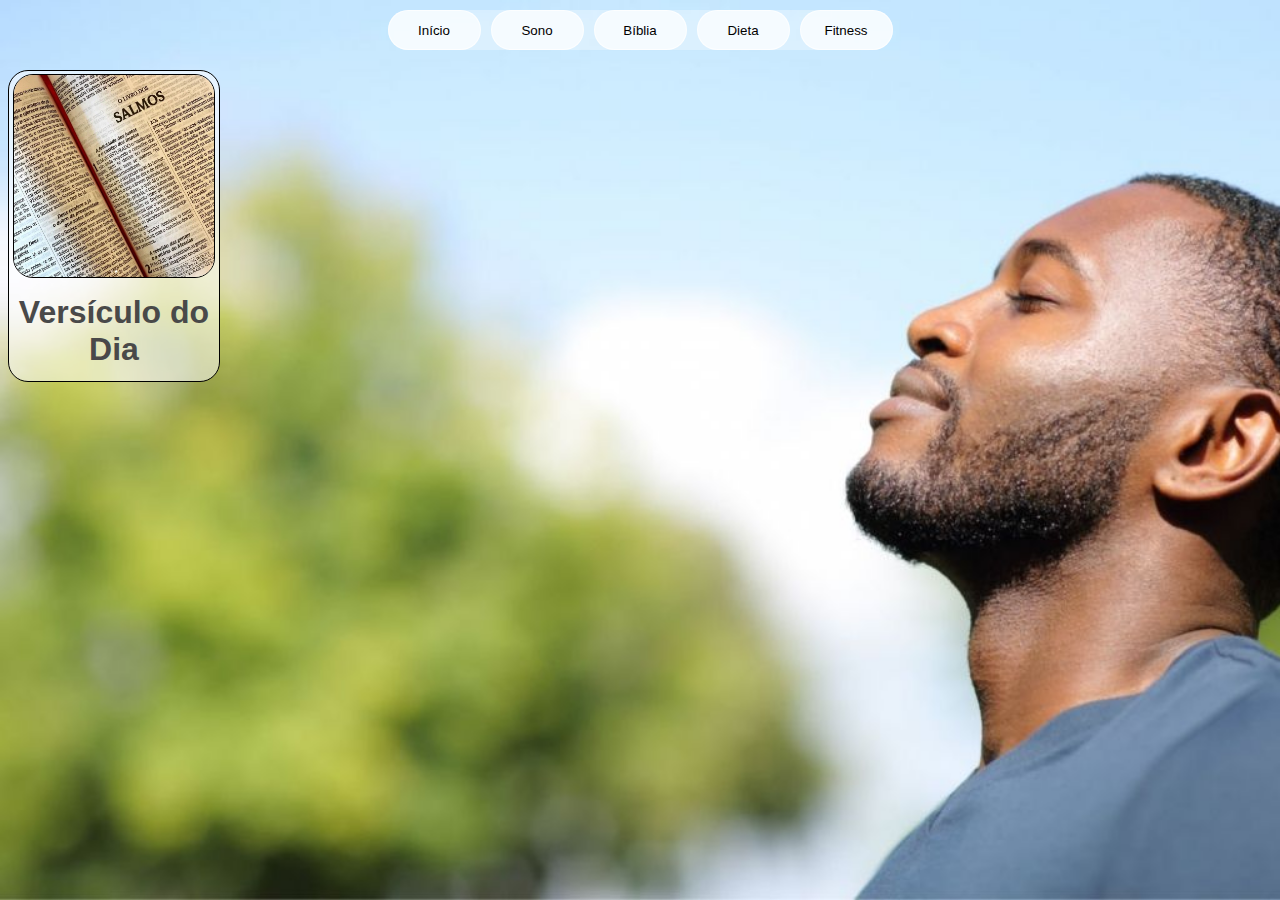
<file: index.html>
<!DOCTYPE html>
<html lang="pt-br">
<head>
    <meta charset="UTF-8">
    <meta name="viewport" content="width=device-width, initial-scale=1.0">
    <title>Controle da Qualidade de Vida</title>
    <link rel="stylesheet" href="style.css"> 
</head>
<body>





  
    <nav>
        <div class="btns">

            <button id="btn-principal" onclick="navigateTo('index.html')" >Início</button>
            <button id="btn-principal" onclick="navigateTo('sono.html')" >Sono</button>
            <button id="btn-principal" onclick="navigateTo('biblia.html')" >Bíblia</button>
            <button id="btn-principal" onclick="navigateTo('dieta.html')" >Dieta</button>
            <button id="btn-principal" onclick="navigateTo('fitness.html')" >Fitness</button>
        </div>


    </nav>   

    <div class="esquerdo">

        <div class="card">
            <img src="imagens/img-biblia.webp" alt="">
            <a href="https://www.bibliaon.com/versiculo_do_dia/"><h1>Versículo do Dia </h1></a>
        </div>
    </div>




    <script>
        function navigateTo(page) {
            window.location.href = page;
        }
    </script>


    
</body>
</html>
</file>
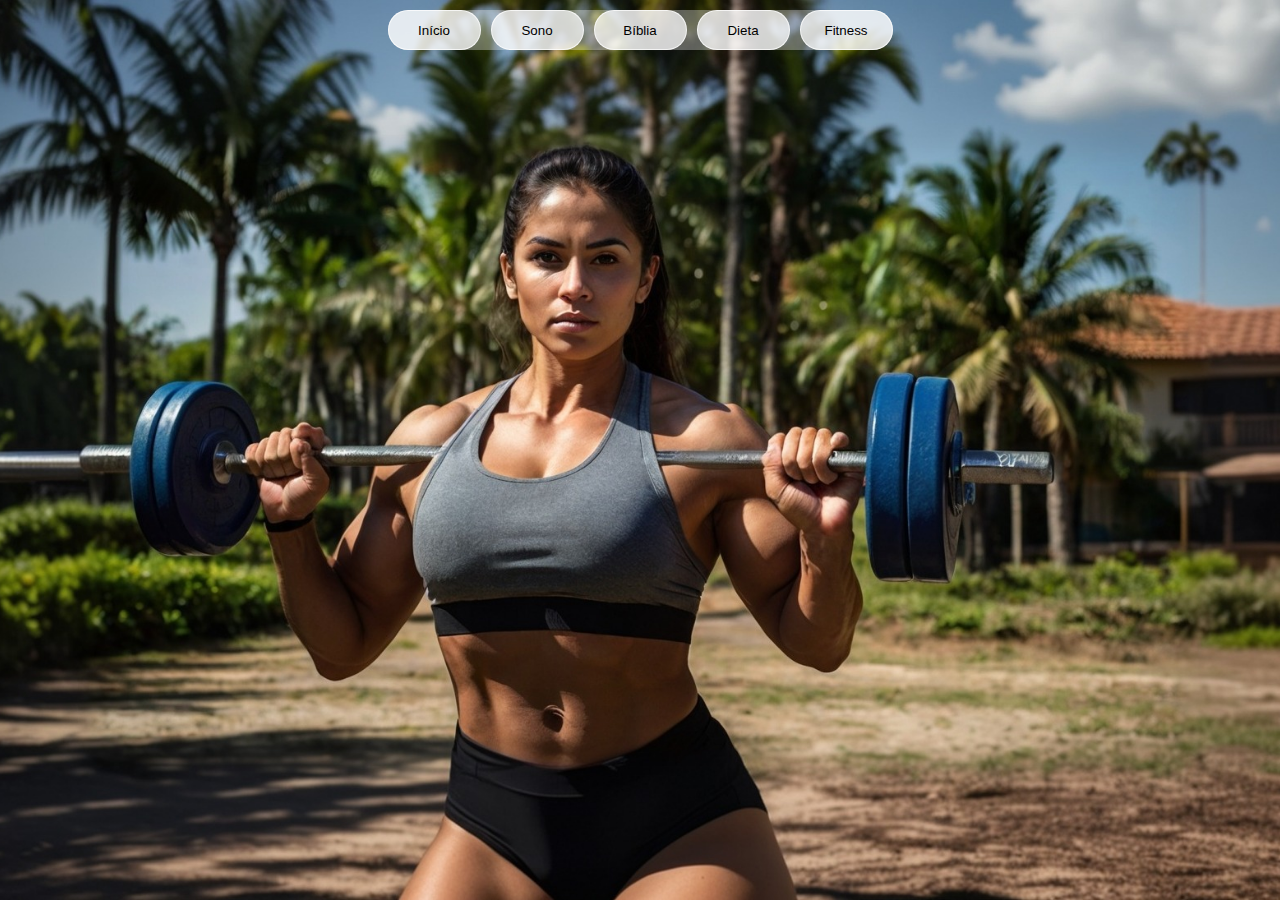
<file: fitness.html>
<!DOCTYPE html>
<html lang="pt-br">
<head>
    <meta charset="UTF-8">
    <meta name="viewport" content="width=device-width, initial-scale=1.0">
    <title>Controle da Qualidade de Vida</title>
    <link rel="stylesheet" href="fitness.css"> 
</head>
<body>





  
    <nav>
        <div class="btns">
            <button id="btn-principal" onclick="navigateTo('index.html')" >Início</button>
            <button id="btn-principal" onclick="navigateTo('sono.html')" >Sono</button>
            <button id="btn-principal" onclick="navigateTo('biblia.html')" >Bíblia</button>
            <button id="btn-principal" onclick="navigateTo('dieta.html')" >Dieta</button>
            <button id="btn-principal" onclick="navigateTo('fitness.html')" >Fitness</button>
        </div>

        <div class="direito"></div>
    </nav>   



    <script>
        function navigateTo(page) {
            window.location.href = page;
        }
    </script>


    
</body>
</html>
</file>
<file: style.css>
body {
    background-image: url(imagens/img-qualidade-de-vida.jpg);
    background-size: cover;
    background-attachment: fixed;
    
    padding: 0;
    text-decoration: none;
}


nav{
    border: none;
    width: 505px;
    height: 40px;
    border-radius: 20px;
    margin: 0 auto;
    align-items: center; 
    margin-top: 10px;
    justify-content: center;
    background-color: rgba(255, 255, 255, 0.329);
    filter: blur(50%); 
} 

.btns{
    display: flex;
    justify-content: space-between;
    align-items: center;
    gap: 10px;
} 

button#btn-principal{
    margin: 0 auto;
    width: 126px;
    height: 40px;
    border-radius: 20px;
    border: 1px solid rgba(255, 255, 255, 0.726);
    background-color: rgba(255, 255, 255, 0.726);
    filter: blur(20%); 
    cursor: pointer;
    text-align: center;
} 

button#btn-principal:hover{
    width: 200px;
    transition: 0.8s;
}

.img-fundo{
    display: cover; 
    width: 100vh;
    margin: 0;

}

.card{
    align-items: center;
    text-align: center;
    margin-top: 20px;
    width: 210px;
    height: 310px;
    border: 1px solid black;
    border-radius: 20px; 
    background-color: rgba(255, 255, 255, 0.541); 
    filter: blur(30%);
    
} 

h1{
    font-family: "Raleway", sans-serif;
}
.card h1{
    color: rgb(73, 73, 73);
    justify-content: center;
    margin-top: 12px;
}
.card img{
    margin-top: 3px;
    width: 200px;
    border-radius: 20px;
    border: 1px solid black;
}

.card:hover{
    box-shadow: white 0px 5px 30px 10px;
    transition: 0.6s;
} 

.card h1:hover{
    color: black;
    cursor: pointer;
    
}

a{
    text-decoration: none;
}
</file>
<file: fitness.css>
body {
    background-image: url('imagens/fundo-mulher.jpg');
    background-size: cover;
    background-position: center;
    background-attachment: fixed;
    margin: 0;
    padding: 0;
}


nav{
    border: none;
    width: 505px;
    height: 40px;
    border-radius: 20px;
    margin: 0 auto;
    align-items: center; 
    margin-top: 10px;
    justify-content: center;
    background-color: rgba(255, 255, 255, 0.329);
    filter: blur(50%); 
} 

.btns{
    display: flex;
    justify-content: space-between;
    align-items: center;
    gap: 10px;
} 

button#btn-principal{
    margin: 0 auto;
    width: 126px;
    height: 40px;
    border-radius: 20px;
    border: 1px solid rgba(255, 255, 255, 0.726);
    background-color: rgba(255, 255, 255, 0.726);
    filter: blur(20%); 
    cursor: pointer;
    text-align: center;
} 

button#btn-principal:hover{
    width: 200px;
    transition: 0.8s;
}

.img-fundo{
    display: cover; 
    width: 100vh;
    margin: 0;

}
</file>
